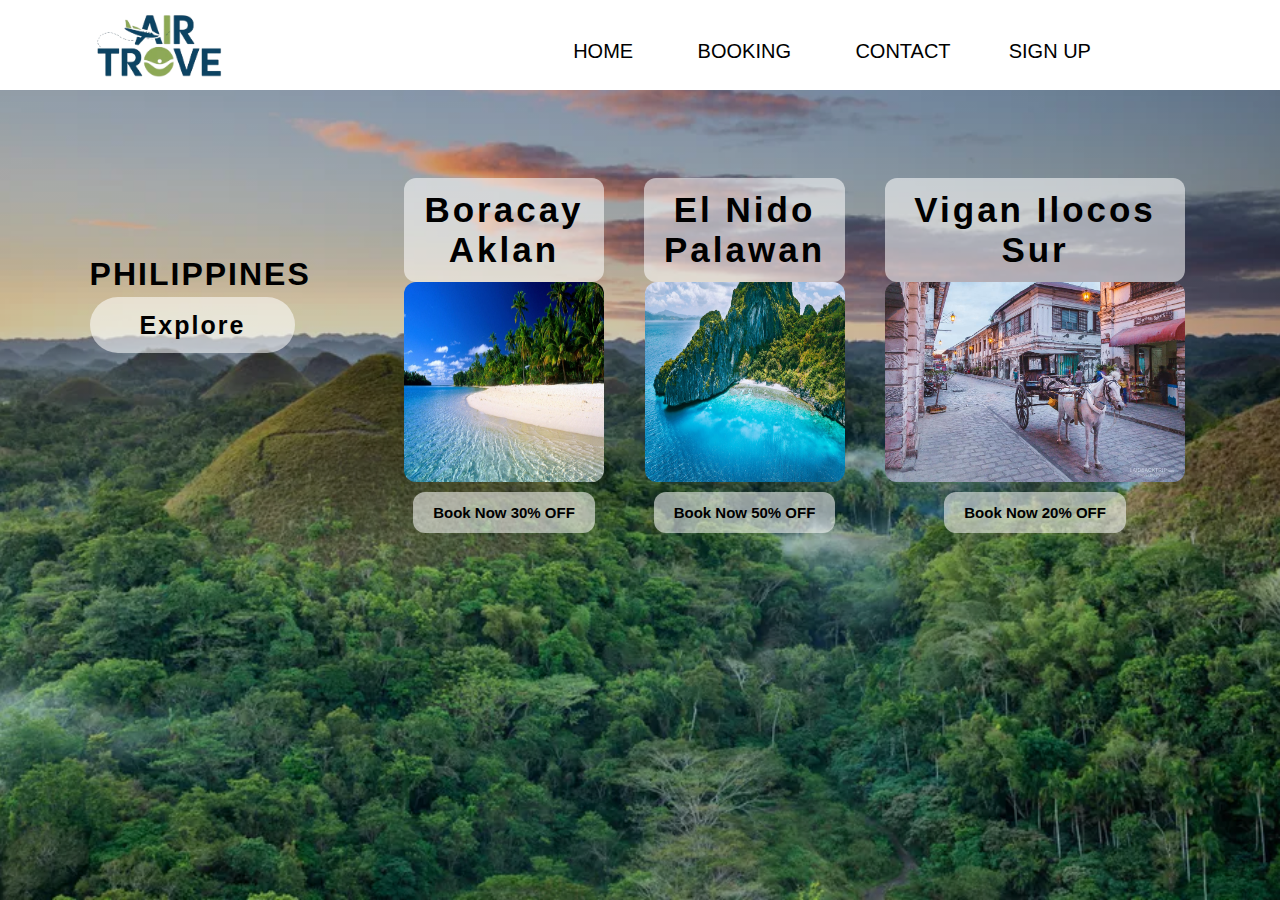
<file: Ecommerce/index.html>
<!DOCTYPE html>
<html>
<head>
    <meta charset="UTF-8" />
    <title>Ecommerce</title>
    <link rel="stylesheet" href="style.css">
</head>
<body>
    <div class="main">
        <div class="navbar">
            <img src="logo123.png"class="logo">
            <ul>
                <li><a href="#">HOME</a></li>
                <li><a href="#">BOOKING</a></li>
                <li><a href="#">CONTACT</a></li>
            </ul>
            <div class="signup">
                <a href="#">SIGN UP</a>
            </div>
        </div>
        <div class="heading">
            <h1>PHILIPPINES</h1>
            <br>
            <a href="indexs.html">Explore</a>
        </div>
        <div class="tours">
			<div class="places">
				<h2>Boracay Aklan</h2>
				<img src="borac1.jpg" style="width: 200px; height: 200px; border-radius: 12px;">
				<br>
				<br>
				<a href="#">Book Now 30% OFF</a>
			</div>
			<div class="places">
				<h2>El Nido Palawan</h2>
				<img src="elnido.webp" style="width: 200px; height: 200px; border-radius: 12px;">
				<br>
				<br>
				<a href="#">Book Now 50% OFF</a>
			</div>
			<div class="places">
				<h2>Vigan Ilocos Sur</h2>
				<img src="vigan.jpg" style="width: 300px; height: 200; border-radius: 12px;">
				<br>
				<br>
				<a href="#">Book Now 20% OFF</a>
			</div>
		</div>
    </div>
</body>
</html>
</file>
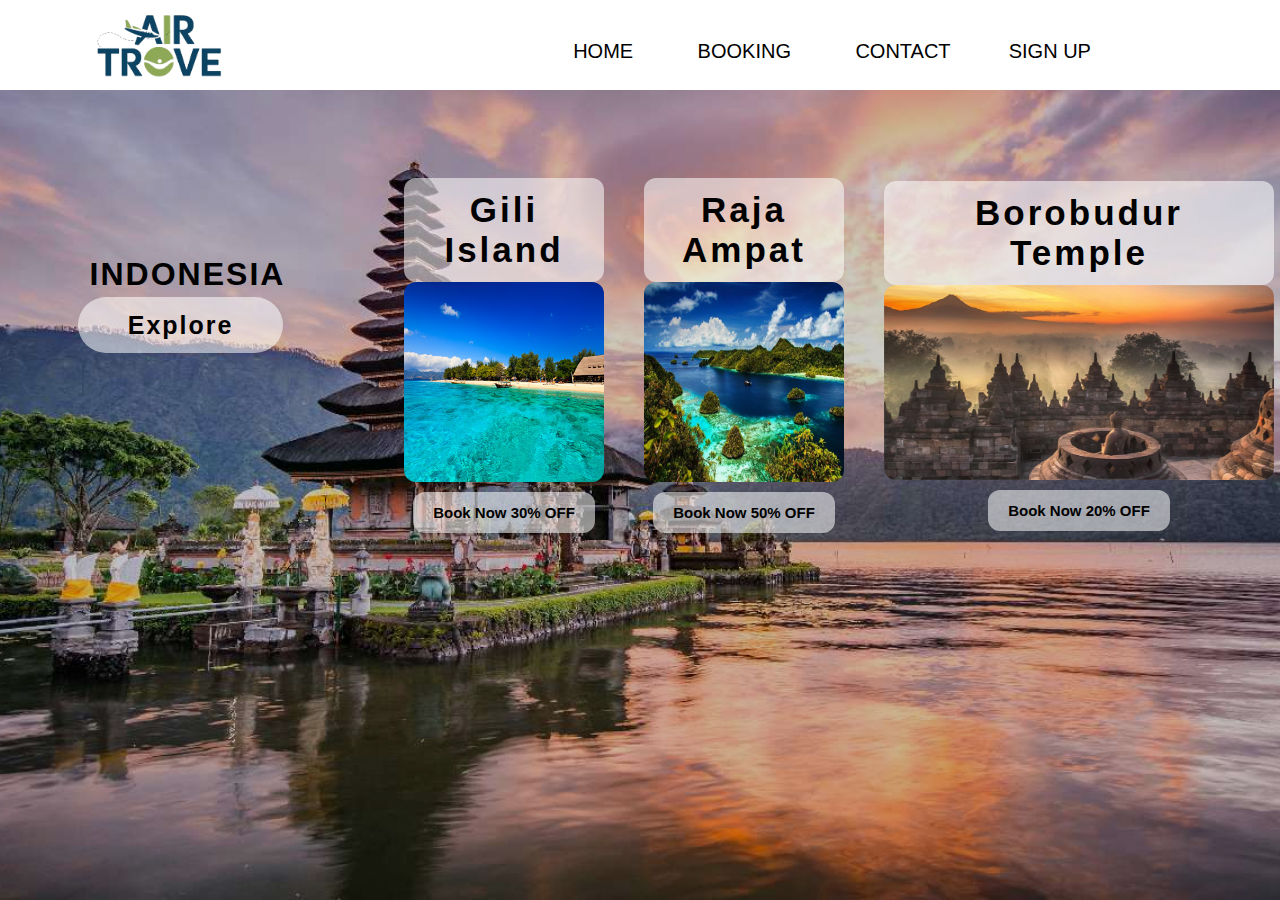
<file: Ecommerce/indexs.html>
<!DOCTYPE html>
<html>
<head>
    <meta charset="UTF-8" />
    <title>Ecommerce</title>
    <link rel="stylesheet" href="xxxx.css">
</head>
<body>
    <div class="main">
        <div class="navbar">
            <img src="logo123.png"class="logo">
            <ul>
                <li><a href="index.html">HOME</a></li>
                <li><a href="#">BOOKING</a></li>
                <li><a href="#">CONTACT</a></li>
            </ul>
            <div class="signup">
                <a href="#">SIGN UP</a>
            </div>
        </div>
        <div class="heading">
            <h1>INDONESIA</h1>
            <br>
            <a href="#">Explore</a>
        </div>
        <div class="tours">
			<div class="places">
				<h2>Gili Island</h2>
				<img src="gili.jpg" style="width: 200px; height: 200px; border-radius: 12px;">
				<br>
				<br>
				<a href="#">Book Now 30% OFF</a>
			</div>
			<div class="places">
				<h2>Raja Ampat</h2>
				<img src="Raja-Ampat-Island-in-Indonesia.jpg" style="width: 200px; height: 200px; border-radius: 12px;">
				<br>
				<br>
				<a href="#">Book Now 50% OFF</a>
			</div>
			<div class="places">
				<h2>Borobudur Temple</h2>
				<img src="bulo.jpg" style="width: 390px; height: 200; border-radius: 12px;">
				<br>
				<br>
				<a href="#">Book Now 20% OFF</a>
			</div>
		</div>
    </div>
</body>
</html>
</file>
<file: Ecommerce/style.css>
*{
    margin: 0;
    padding: 0;
	list-style: none;
	font-family: sans-serif;
    align-items: center;
}

.main{
    margin:0%;
    width: 100%;
    background: linear-gradient(rgba(0,0,0,0.20),rgba(0,0,0,0.20)),url(bohol.webp);
    background-repeat: no-repeat;
    background-position: center;
    background-size: cover;
    background-attachment: scroll;
    position: absolute;
    height: 100%;
}

.navbar{
    width: 100%;
    height: 90px;
	display: flex;
	justify-content: space-around;
	color: #000;
    background-color: #fff;
}

.navbar .logo{
    width: 130px;
    cursor: pointer;
    margin-top: 0%;
    margin-left: -5%;
}

ul{
    margin-top: 1%;
    margin-right: -25%;
}

ul li{
    display: inline-block;
    align-items: center;
}

ul li a{
    text-decoration: none;
	color: black;
	font-size: 20px;
	border-radius: 0px;
	padding: 0px 30px;
    justify-content: center;
}

ul li a:hover{
    border-bottom: 4px solid #000;
	transition: 0.1s;
}

.signup{
    margin-top: 1%;
}
.signup a{
	text-decoration: none;
	color: #000;
	font-size: 20px;
	padding: 0px 30px;
    justify-content: center;

}
.signup a:hover{
    border-bottom: 4px solid #000;
	transition: 0.6s;
}
.heading{
    margin-top: 13%;
    margin-left: 7%;
    font-family: 'Times New Roman', Times, serif;
    font-weight: 0;
    letter-spacing: 2px;
}
.heading a{
	text-decoration: none;
	color: #000;
	font-size: 25px;
	font-weight: bold;
	border-radius: 45px;
	padding: 14px 50px;
	background-color: #ffffff8c;
    margin-left: 0%;
    transition: 0.4 ease;
}
.heading a:hover{
    box-shadow: 0px 0px 20px 20px rgba(0, 0, 0, 0.63);
}
.tours{
	width: 50%;
	display: flex;
    margin-left: 30%;
    margin-top: -15%;
    justify-content: space-around;
}
.places{
	display: inline;
	text-align: center;
	border-radius: 12px;
	padding: 30px 20px;

}


.places h2{
	color: #000;
	font-size: 35px;
	letter-spacing: 3px;
	padding: 12px 20px;
    border-radius: 12px;
    background-color: #ffffff8c;

}
.places a{
	text-decoration: none;
	color: #000;
	font-weight: bold;
	font-size: 15px;
	border-radius: 12px;
	padding: 12px 20px;
	background-color: #ffffff8c;
}
.places a:hover{
	box-shadow: 0px 0px 20px 20px rgba(0, 0, 0, 0.63);
}
</file>
<file: Ecommerce/xxxx.css>
*{
    margin: 0;
    padding: 0;
	list-style: none;
	font-family: sans-serif;
    align-items: center;
}

.main{
    margin:0%;
    width: 100%;
    background: linear-gradient(rgba(0,0,0,0.20),rgba(0,0,0,0.20)),url(bg012.jpg);
    background-repeat: no-repeat;
    background-position: center;
    background-size: cover;
    background-attachment: scroll;
    position: absolute;
    height: 100%;
}

.navbar{
    width: 100%;
    height: 90px;
	display: flex;
	justify-content: space-around;
	color: #000;
    background-color: #fff;
}

.navbar .logo{
    width: 130px;
    cursor: pointer;
    margin-top: 0%;
    margin-left: -5%;
}

ul{
    margin-top: 1%;
    margin-right: -25%;
}

ul li{
    display: inline-block;
    align-items: center;
}

ul li a{
    text-decoration: none;
	color: black;
	font-size: 20px;
	border-radius: 0px;
	padding: 0px 30px;
    justify-content: center;
}

ul li a:hover{
    border-bottom: 4px solid #000;
	transition: 0.1s;
}

.signup{
    margin-top: 1%;
}
.signup a{
	text-decoration: none;
	color: #000;
	font-size: 20px;
	padding: 0px 30px;
    justify-content: center;

}
.signup a:hover{
    border-bottom: 4px solid #000;
	transition: 0.6s;
}
.heading{
    margin-top: 13%;
    margin-left: 7%;
    font-family: 'Times New Roman', Times, serif;
    font-weight: 0;
    letter-spacing: 2px;
}
.heading a{
	text-decoration: none;
	color: #000;
	font-size: 25px;
	font-weight: bold;
	border-radius: 45px;
	padding: 14px 50px;
	background-color: #ffffff8c;
    margin-left: -1%;
    transition: 0.4 ease;
}
.heading a:hover{
    box-shadow: 0px 0px 20px 20px rgba(0, 0, 0, 0.63);
}
.tours{
	width: 50%;
	display: flex;
    margin-left: 30%;
    margin-top: -15%;
    justify-content: space-around;
}
.places{
	display: inline;
	text-align: center;
	border-radius: 12px;
	padding: 30px 20px;

}


.places h2{
	color: #000;
	font-size: 35px;
	letter-spacing: 3px;
	padding: 12px 20px;
    border-radius: 12px;
    background-color: #ffffff8c;

}
.places a{
	text-decoration: none;
	color: #000;
	font-weight: bold;
	font-size: 15px;
	border-radius: 12px;
	padding: 12px 20px;
	background-color: #ffffff8c;
}
.places a:hover{
	box-shadow: 0px 0px 20px 20px rgba(0, 0, 0, 0.63);
}
</file>
